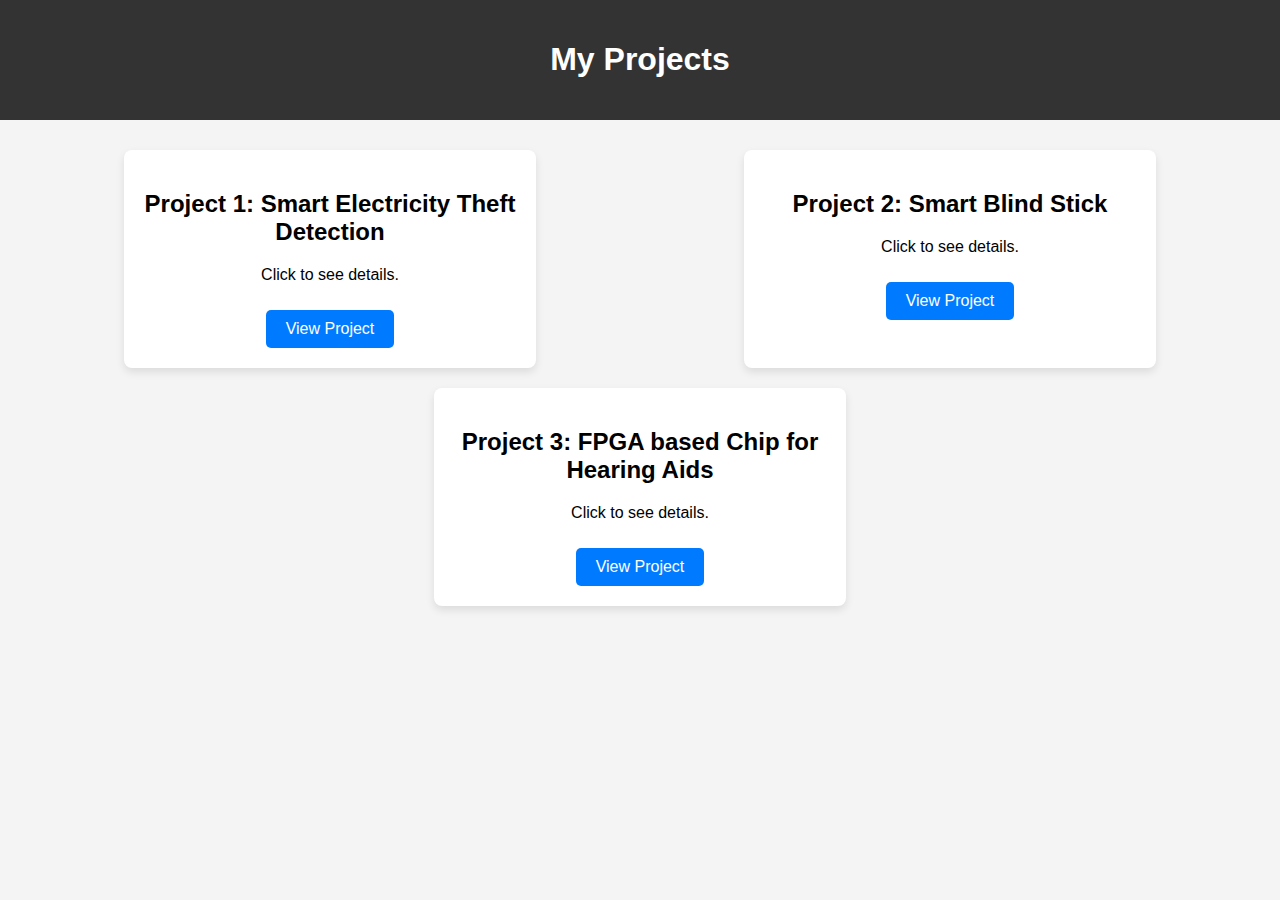
<file: index.html>
<!DOCTYPE html>
<html lang="en">
<head>
    <meta charset="UTF-8">
    <meta name="viewport" content="width=device-width, initial-scale=1.0">
    <title>Your Projects</title>
    <link rel="stylesheet" href="styles.css">
</head>
<body>
    <header>
        <h1>My Projects</h1>
    </header>
    <section class="projects">
        <div class="project-card">
            <h2>Project 1: Smart Electricity Theft Detection</h2>
            <p>Click to see details.</p>
            <a href="project1.html" class="project-link">View Project</a>
        </div>
        <div class="project-card">
            <h2>Project 2: Smart Blind Stick</h2>
            <p>Click to see details.</p>
            <a href="project2.html" class="project-link">View Project</a>
        </div>
        <div class="project-card">
            <h2>Project 3: FPGA based Chip for Hearing Aids</h2>
            <p>Click to see details.</p>
            <a href="project3.html" class="project-link">View Project</a>
        </div>
    </section>
</body>
</html>
</file>
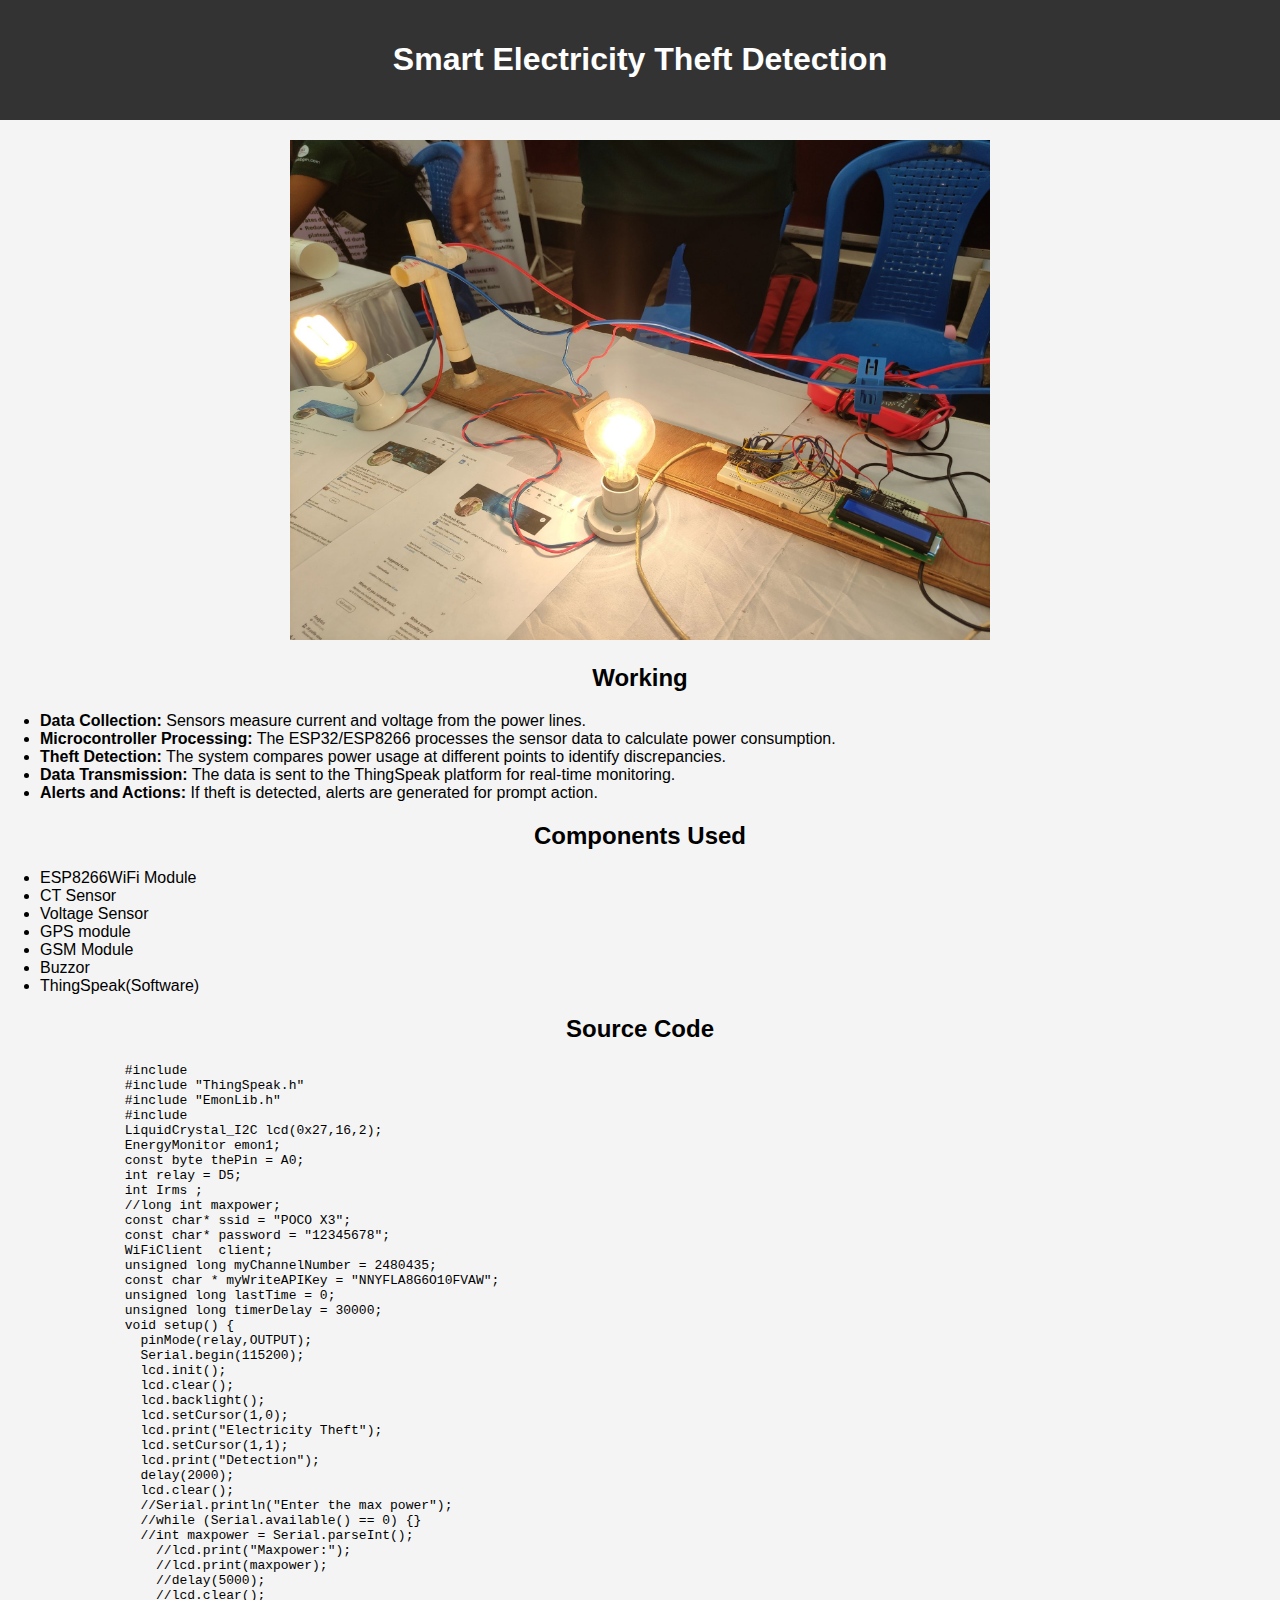
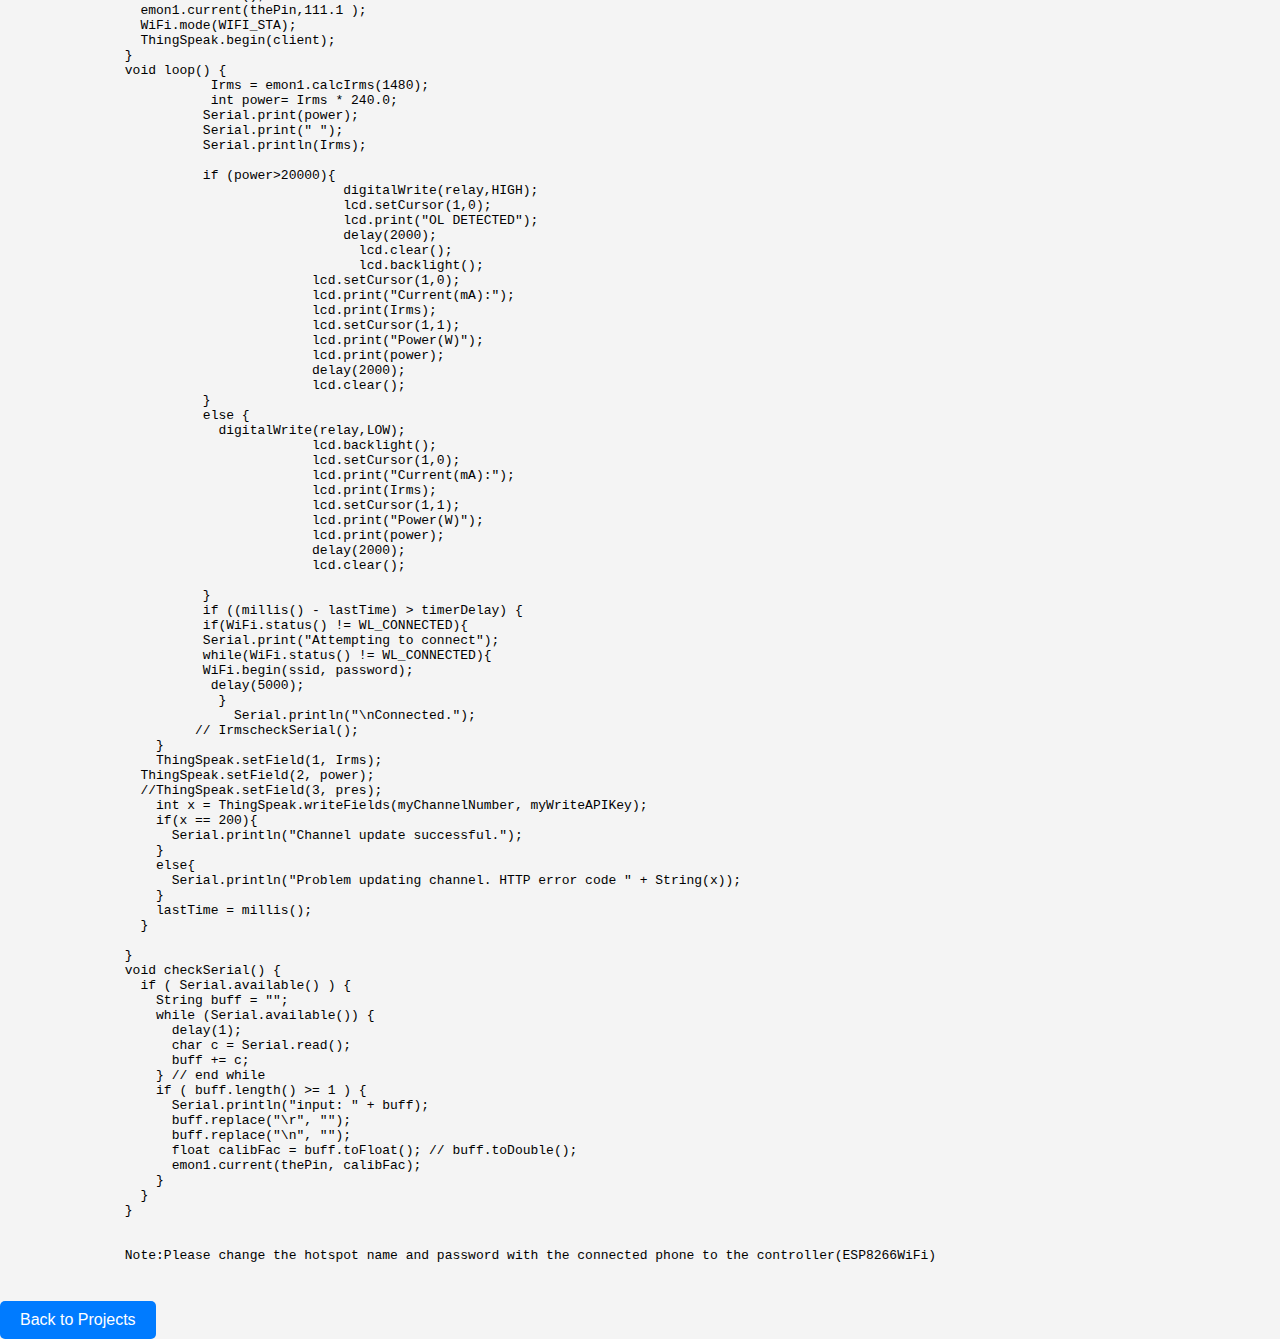
<file: project1.html>
<!DOCTYPE html>
<html lang="en">
<head>
    <meta charset="UTF-8">
    <meta name="viewport" content="width=device-width, initial-scale=1.0">
    <title>Smart Electricity Theft Detection</title>
    <link rel="stylesheet" href="styles.css">
</head>
<body>
    <header>
        <h1>Smart Electricity Theft Detection</h1>
    </header>
    <section class="project-details">
        <h2></h2>
        <center><img src="Electricity Theft Detector.jfif" alt="Block Diagram"width="700" height="500"></center>

        <center><h2>Working</h2></center>
        <ul>
        <li><b>Data Collection:</b> Sensors measure current and voltage from the power lines.</li>

            <li><b>Microcontroller Processing:</b> The ESP32/ESP8266 processes the sensor data to calculate power consumption.</li>
            
    <li><b>Theft Detection:</b> The system compares power usage at different points to identify discrepancies.</li>
            
        <li><b>Data Transmission:</b> The data is sent to the ThingSpeak platform for real-time monitoring.</li>
            
        <li><b>Alerts and Actions:</b> If theft is detected, alerts are generated for prompt action.</li>
    </ul>
        <center><h2>Components Used</h2></center>
        <ul>
            <li>ESP8266WiFi Module</li>
            <li>CT Sensor</li>
            <li>Voltage Sensor</li>
            <li>GPS module</li>
            <li>GSM Module</li>
            <li>Buzzor</li>
            <li>ThingSpeak(Software)</li>
        </ul>
        <center><h2>Source Code</h2></center>
        <pre>
                #include <ESP8266WiFi.h>
                #include "ThingSpeak.h"
                #include "EmonLib.h" 
                #include <LiquidCrystal_I2C.h>
                LiquidCrystal_I2C lcd(0x27,16,2); 
                EnergyMonitor emon1;   
                const byte thePin = A0;
                int relay = D5;
                int Irms ;
                //long int maxpower;
                const char* ssid = "POCO X3"; 
                const char* password = "12345678"; 
                WiFiClient  client;
                unsigned long myChannelNumber = 2480435;
                const char * myWriteAPIKey = "NNYFLA8G6O10FVAW";
                unsigned long lastTime = 0;
                unsigned long timerDelay = 30000;
                void setup() {
                  pinMode(relay,OUTPUT);
                  Serial.begin(115200);
                  lcd.init();
                  lcd.clear();         
                  lcd.backlight();
                  lcd.setCursor(1,0);
                  lcd.print("Electricity Theft");
                  lcd.setCursor(1,1);
                  lcd.print("Detection");
                  delay(2000);
                  lcd.clear();
                  //Serial.println("Enter the max power");
                  //while (Serial.available() == 0) {}
                  //int maxpower = Serial.parseInt();
                    //lcd.print("Maxpower:");
                    //lcd.print(maxpower);
                    //delay(5000);
                    //lcd.clear();
                  emon1.current(thePin,111.1 );
                  WiFi.mode(WIFI_STA);   
                  ThingSpeak.begin(client);
                }
                void loop() {
                           Irms = emon1.calcIrms(1480); 
                           int power= Irms * 240.0;
                          Serial.print(power); 
                          Serial.print(" ");
                          Serial.println(Irms); 
                
                          if (power>20000){
                                            digitalWrite(relay,HIGH);
                                            lcd.setCursor(1,0);
                                            lcd.print("OL DETECTED");
                                            delay(2000);
                                              lcd.clear();
                                              lcd.backlight();
                                        lcd.setCursor(1,0);
                                        lcd.print("Current(mA):");
                                        lcd.print(Irms);
                                        lcd.setCursor(1,1);
                                        lcd.print("Power(W)");
                                        lcd.print(power);
                                        delay(2000);
                                        lcd.clear();
                          }
                          else {
                            digitalWrite(relay,LOW);
                                        lcd.backlight();
                                        lcd.setCursor(1,0);
                                        lcd.print("Current(mA):");
                                        lcd.print(Irms);
                                        lcd.setCursor(1,1);
                                        lcd.print("Power(W)");
                                        lcd.print(power);
                                        delay(2000);
                                        lcd.clear();
                
                          }
                          if ((millis() - lastTime) > timerDelay) {
                          if(WiFi.status() != WL_CONNECTED){
                          Serial.print("Attempting to connect");
                          while(WiFi.status() != WL_CONNECTED){
                          WiFi.begin(ssid, password); 
                           delay(5000);     
                            } 
                              Serial.println("\nConnected.");
                         // IrmscheckSerial();
                    }
                    ThingSpeak.setField(1, Irms);
                  ThingSpeak.setField(2, power);
                  //ThingSpeak.setField(3, pres);
                    int x = ThingSpeak.writeFields(myChannelNumber, myWriteAPIKey);
                    if(x == 200){
                      Serial.println("Channel update successful.");
                    }
                    else{
                      Serial.println("Problem updating channel. HTTP error code " + String(x));
                    }
                    lastTime = millis();
                  }
                  
                }
                void checkSerial() {
                  if ( Serial.available() ) {
                    String buff = "";
                    while (Serial.available()) {
                      delay(1);
                      char c = Serial.read();
                      buff += c;
                    } // end while
                    if ( buff.length() >= 1 ) {
                      Serial.println("input: " + buff);
                      buff.replace("\r", "");
                      buff.replace("\n", "");
                      float calibFac = buff.toFloat(); // buff.toDouble();
                      emon1.current(thePin, calibFac);
                    }
                  }
                }


                Note:Please change the hotspot name and password with the connected phone to the controller(ESP8266WiFi)
        </pre>

        <a href="index.html" class="project-link">Back to Projects</a>
    </section>
</body>
</html>
</file>
<file: styles.css>
body {
    font-family: Arial, sans-serif;
    background-color: #f4f4f4;
    margin: 0;
    padding: 0;
}

header {
    background-color: #333;
    color: white;
    padding: 20px;
    text-align: center;
}

.projects {
    display: flex;
    justify-content: space-around;
    padding: 20px;
    flex-wrap: wrap;
}

.project-card {
    background-color: white;
    border-radius: 8px;
    box-shadow: 0 4px 8px rgba(0, 0, 0, 0.1);
    width: 30%;
    margin: 10px;
    padding: 20px;
    text-align: center;
}

.project-link {
    display: inline-block;
    padding: 10px 20px;
    background-color: #007BFF;
    color: white;
    text-decoration: none;
    border-radius: 5px;
    margin-top: 10px;
}

.project-link:hover {
    background-color: #0056b3;
}
</file>
